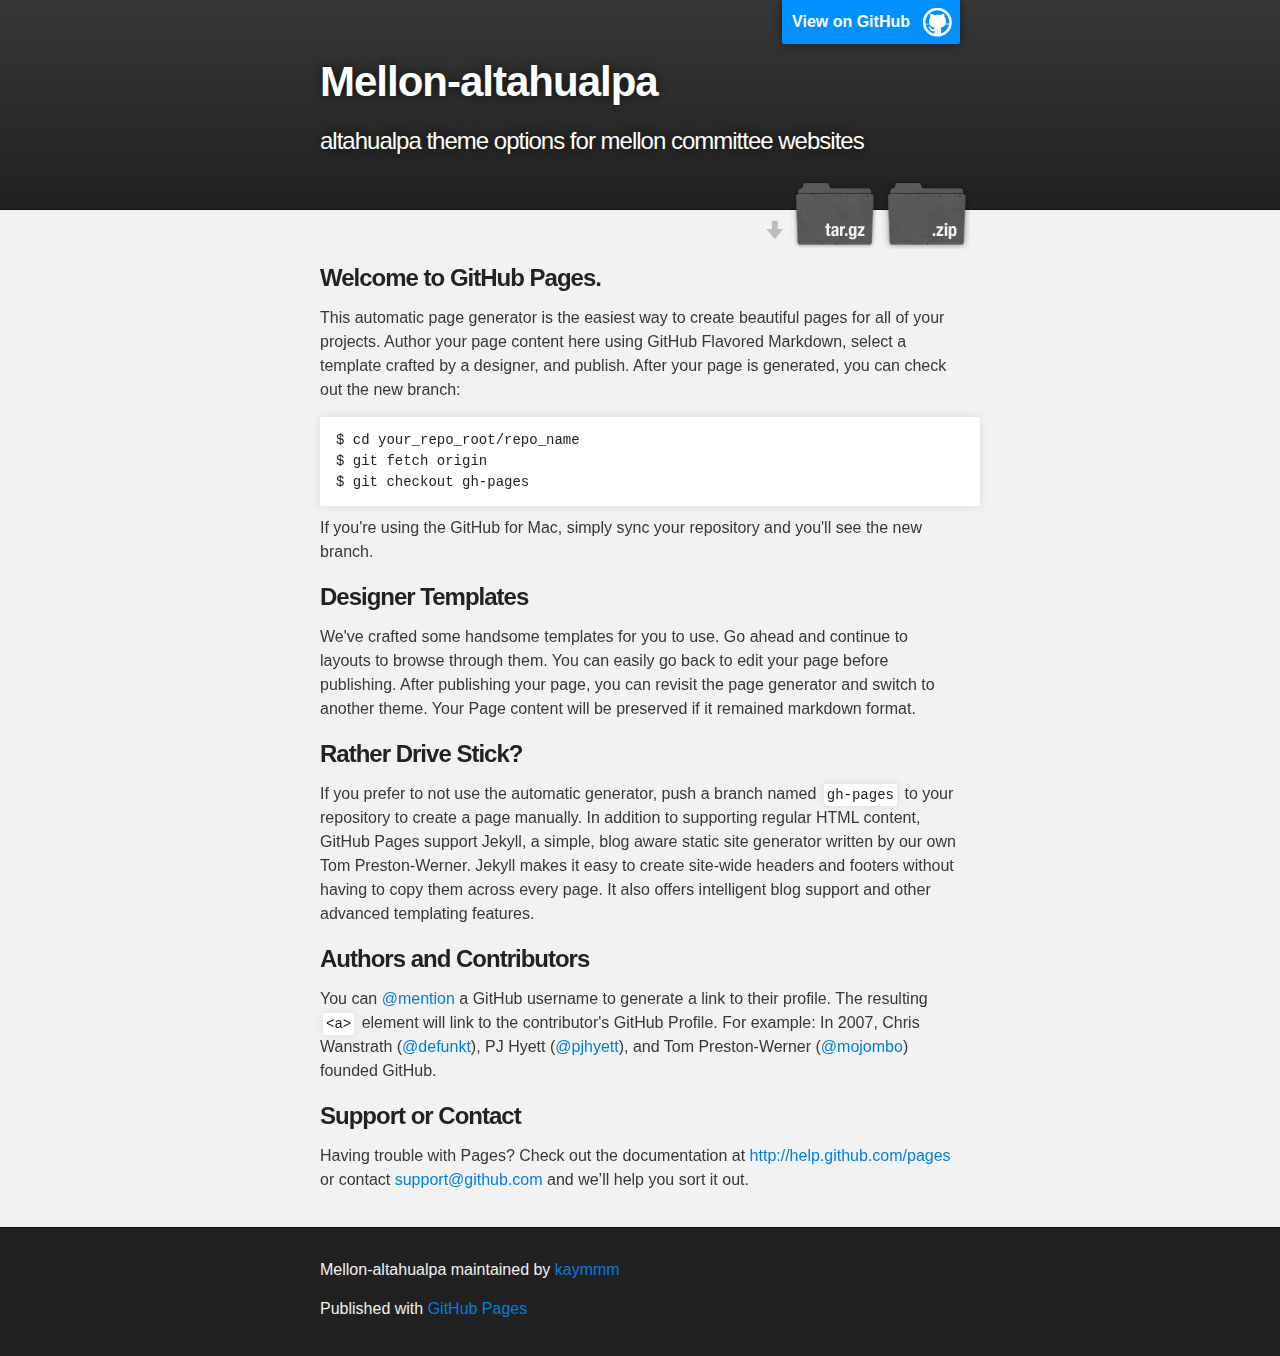
<file: index.html>
<!DOCTYPE html>
<html>

  <head>
    <meta charset='utf-8' />
    <meta http-equiv="X-UA-Compatible" content="chrome=1" />
    <meta name="description" content="Mellon-altahualpa : altahualpa theme options for mellon committee websites" />

    <link rel="stylesheet" type="text/css" media="screen" href="stylesheets/stylesheet.css">

    <title>Mellon-altahualpa</title>
  </head>

  <body>

    <!-- HEADER -->
    <div id="header_wrap" class="outer">
        <header class="inner">
          <a id="forkme_banner" href="https://github.com/kaymmm/mellon-altahualpa">View on GitHub</a>

          <h1 id="project_title">Mellon-altahualpa</h1>
          <h2 id="project_tagline">altahualpa theme options for mellon committee websites</h2>

            <section id="downloads">
              <a class="zip_download_link" href="https://github.com/kaymmm/mellon-altahualpa/zipball/master">Download this project as a .zip file</a>
              <a class="tar_download_link" href="https://github.com/kaymmm/mellon-altahualpa/tarball/master">Download this project as a tar.gz file</a>
            </section>
        </header>
    </div>

    <!-- MAIN CONTENT -->
    <div id="main_content_wrap" class="outer">
      <section id="main_content" class="inner">
        <h3>Welcome to GitHub Pages.</h3>

<p>This automatic page generator is the easiest way to create beautiful pages for all of your projects. Author your page content here using GitHub Flavored Markdown, select a template crafted by a designer, and publish. After your page is generated, you can check out the new branch:</p>

<pre><code>$ cd your_repo_root/repo_name
$ git fetch origin
$ git checkout gh-pages
</code></pre>

<p>If you're using the GitHub for Mac, simply sync your repository and you'll see the new branch.</p>

<h3>Designer Templates</h3>

<p>We've crafted some handsome templates for you to use. Go ahead and continue to layouts to browse through them. You can easily go back to edit your page before publishing. After publishing your page, you can revisit the page generator and switch to another theme. Your Page content will be preserved if it remained markdown format.</p>

<h3>Rather Drive Stick?</h3>

<p>If you prefer to not use the automatic generator, push a branch named <code>gh-pages</code> to your repository to create a page manually. In addition to supporting regular HTML content, GitHub Pages support Jekyll, a simple, blog aware static site generator written by our own Tom Preston-Werner. Jekyll makes it easy to create site-wide headers and footers without having to copy them across every page. It also offers intelligent blog support and other advanced templating features.</p>

<h3>Authors and Contributors</h3>

<p>You can <a href="https://github.com/blog/821" class="user-mention">@mention</a> a GitHub username to generate a link to their profile. The resulting <code>&lt;a&gt;</code> element will link to the contributor's GitHub Profile. For example: In 2007, Chris Wanstrath (<a href="https://github.com/defunkt" class="user-mention">@defunkt</a>), PJ Hyett (<a href="https://github.com/pjhyett" class="user-mention">@pjhyett</a>), and Tom Preston-Werner (<a href="https://github.com/mojombo" class="user-mention">@mojombo</a>) founded GitHub.</p>

<h3>Support or Contact</h3>

<p>Having trouble with Pages? Check out the documentation at <a href="http://help.github.com/pages">http://help.github.com/pages</a> or contact <a href="mailto:support@github.com">support@github.com</a> and we’ll help you sort it out.</p>
      </section>
    </div>

    <!-- FOOTER  -->
    <div id="footer_wrap" class="outer">
      <footer class="inner">
        <p class="copyright">Mellon-altahualpa maintained by <a href="https://github.com/kaymmm">kaymmm</a></p>
        <p>Published with <a href="http://pages.github.com">GitHub Pages</a></p>
      </footer>
    </div>

    

  </body>
</html>
</file>
<file: stylesheets/stylesheet.css>
/*******************************************************************************
Slate Theme for Github Pages
by Jason Costello, @jsncostello
*******************************************************************************/

@import url(pygment_trac.css);

/*******************************************************************************
MeyerWeb Reset
*******************************************************************************/

html, body, div, span, applet, object, iframe,
h1, h2, h3, h4, h5, h6, p, blockquote, pre,
a, abbr, acronym, address, big, cite, code,
del, dfn, em, img, ins, kbd, q, s, samp,
small, strike, strong, sub, sup, tt, var,
b, u, i, center,
dl, dt, dd, ol, ul, li,
fieldset, form, label, legend,
table, caption, tbody, tfoot, thead, tr, th, td,
article, aside, canvas, details, embed,
figure, figcaption, footer, header, hgroup,
menu, nav, output, ruby, section, summary,
time, mark, audio, video {
  margin: 0;
  padding: 0;
  border: 0;
  font: inherit;
  vertical-align: baseline;
}

/* HTML5 display-role reset for older browsers */
article, aside, details, figcaption, figure,
footer, header, hgroup, menu, nav, section {
  display: block;
}

ol, ul {
  list-style: none;
}

blockquote, q {
}

table {
  border-collapse: collapse;
  border-spacing: 0;
}

a:focus {
  outline: none;
}

/*******************************************************************************
Theme Styles
*******************************************************************************/

body {
  box-sizing: border-box;
  color:#373737;
  background: #212121;
  font-size: 16px;
  font-family: 'Myriad Pro', Calibri, Helvetica, Arial, sans-serif;
  line-height: 1.5;
  -webkit-font-smoothing: antialiased;
}

h1, h2, h3, h4, h5, h6 {
  margin: 10px 0;
  font-weight: 700;
  color:#222222;
  font-family: 'Lucida Grande', 'Calibri', Helvetica, Arial, sans-serif;
  letter-spacing: -1px;
}

h1 {
  font-size: 36px;
  font-weight: 700;
}

h2 {
  padding-bottom: 10px;
  font-size: 32px;
  background: url('../images/bg_hr.png') repeat-x bottom;
}

h3 {
  font-size: 24px;
}

h4 {
  font-size: 21px;
}

h5 {
  font-size: 18px;
}

h6 {
  font-size: 16px;
}

p {
  margin: 10px 0 15px 0;
}

footer p {
  color: #f2f2f2;
}

a {
  text-decoration: none;
  color: #007edf;
  text-shadow: none;

  transition: color 0.5s ease;
  transition: text-shadow 0.5s ease;
  -webkit-transition: color 0.5s ease;
  -webkit-transition: text-shadow 0.5s ease;
  -moz-transition: color 0.5s ease;
  -moz-transition: text-shadow 0.5s ease;
  -o-transition: color 0.5s ease;
  -o-transition: text-shadow 0.5s ease;
  -ms-transition: color 0.5s ease;
  -ms-transition: text-shadow 0.5s ease;
}

#main_content a:hover {
  color: #0069ba;
  text-shadow: #0090ff 0px 0px 2px;
}

footer a:hover {
  color: #43adff;
  text-shadow: #0090ff 0px 0px 2px;
}

em {
  font-style: italic;
}

strong {
  font-weight: bold;
}

img {
  position: relative;
  margin: 0 auto;
  max-width: 739px;
  padding: 5px;
  margin: 10px 0 10px 0;
  border: 1px solid #ebebeb;

  box-shadow: 0 0 5px #ebebeb;
  -webkit-box-shadow: 0 0 5px #ebebeb;
  -moz-box-shadow: 0 0 5px #ebebeb;
  -o-box-shadow: 0 0 5px #ebebeb;
  -ms-box-shadow: 0 0 5px #ebebeb;
}

pre, code {
  width: 100%;
  color: #222;
  background-color: #fff;

  font-family: Monaco, "Bitstream Vera Sans Mono", "Lucida Console", Terminal, monospace;
  font-size: 14px;

  border-radius: 2px;
  -moz-border-radius: 2px;
  -webkit-border-radius: 2px;



}

pre {
  width: 100%;
  padding: 10px;
  box-shadow: 0 0 10px rgba(0,0,0,.1);
  overflow: auto;
}

code {
  padding: 3px;
  margin: 0 3px;
  box-shadow: 0 0 10px rgba(0,0,0,.1);
}

pre code {
  display: block;
  box-shadow: none;
}

blockquote {
  color: #666;
  margin-bottom: 20px;
  padding: 0 0 0 20px;
  border-left: 3px solid #bbb;
}

ul, ol, dl {
  margin-bottom: 15px
}

ul li {
  list-style: inside;
  padding-left: 20px;
}

ol li {
  list-style: decimal inside;
  padding-left: 20px;
}

dl dt {
  font-weight: bold;
}

dl dd {
  padding-left: 20px;
  font-style: italic;
}

dl p {
  padding-left: 20px;
  font-style: italic;
}

hr {
  height: 1px;
  margin-bottom: 5px;
  border: none;
  background: url('../images/bg_hr.png') repeat-x center;
}

table {
  border: 1px solid #373737;
  margin-bottom: 20px;
  text-align: left;
 }

th {
  font-family: 'Lucida Grande', 'Helvetica Neue', Helvetica, Arial, sans-serif;
  padding: 10px;
  background: #373737;
  color: #fff;
 }

td {
  padding: 10px;
  border: 1px solid #373737;
 }

form {
  background: #f2f2f2;
  padding: 20px;
}

img {
  width: 100%;
  max-width: 100%;
}

/*******************************************************************************
Full-Width Styles
*******************************************************************************/

.outer {
  width: 100%;
}

.inner {
  position: relative;
  max-width: 640px;
  padding: 20px 10px;
  margin: 0 auto;
}

#forkme_banner {
  display: block;
  position: absolute;
  top:0;
  right: 10px;
  z-index: 10;
  padding: 10px 50px 10px 10px;
  color: #fff;
  background: url('../images/blacktocat.png') #0090ff no-repeat 95% 50%;
  font-weight: 700;
  box-shadow: 0 0 10px rgba(0,0,0,.5);
  border-bottom-left-radius: 2px;
  border-bottom-right-radius: 2px;
}

#header_wrap {
  background: #212121;
  background: -moz-linear-gradient(top, #373737, #212121);
  background: -webkit-linear-gradient(top, #373737, #212121);
  background: -ms-linear-gradient(top, #373737, #212121);
  background: -o-linear-gradient(top, #373737, #212121);
  background: linear-gradient(top, #373737, #212121);
}

#header_wrap .inner {
  padding: 50px 10px 30px 10px;
}

#project_title {
  margin: 0;
  color: #fff;
  font-size: 42px;
  font-weight: 700;
  text-shadow: #111 0px 0px 10px;
}

#project_tagline {
  color: #fff;
  font-size: 24px;
  font-weight: 300;
  background: none;
  text-shadow: #111 0px 0px 10px;
}

#downloads {
  position: absolute;
  width: 210px;
  z-index: 10;
  bottom: -40px;
  right: 0;
  height: 70px;
  background: url('../images/icon_download.png') no-repeat 0% 90%;
}

.zip_download_link {
  display: block;
  float: right;
  width: 90px;
  height:70px;
  text-indent: -5000px;
  overflow: hidden;
  background: url(../images/sprite_download.png) no-repeat bottom left;
}

.tar_download_link {
  display: block;
  float: right;
  width: 90px;
  height:70px;
  text-indent: -5000px;
  overflow: hidden;
  background: url(../images/sprite_download.png) no-repeat bottom right;
  margin-left: 10px;
}

.zip_download_link:hover {
  background: url(../images/sprite_download.png) no-repeat top left;
}

.tar_download_link:hover {
  background: url(../images/sprite_download.png) no-repeat top right;
}

#main_content_wrap {
  background: #f2f2f2;
  border-top: 1px solid #111;
  border-bottom: 1px solid #111;
}

#main_content {
  padding-top: 40px;
}

#footer_wrap {
  background: #212121;
}



/*******************************************************************************
Small Device Styles
*******************************************************************************/

@media screen and (max-width: 480px) {
  body {
    font-size:14px;
  }

  #downloads {
    display: none;
  }

  .inner {
    min-width: 320px;
    max-width: 480px;
  }

  #project_title {
  font-size: 32px;
  }

  h1 {
    font-size: 28px;
  }

  h2 {
    font-size: 24px;
  }

  h3 {
    font-size: 21px;
  }

  h4 {
    font-size: 18px;
  }

  h5 {
    font-size: 14px;
  }

  h6 {
    font-size: 12px;
  }

  code, pre {
    min-width: 320px;
    max-width: 480px;
    font-size: 11px;
  }

}
</file>
